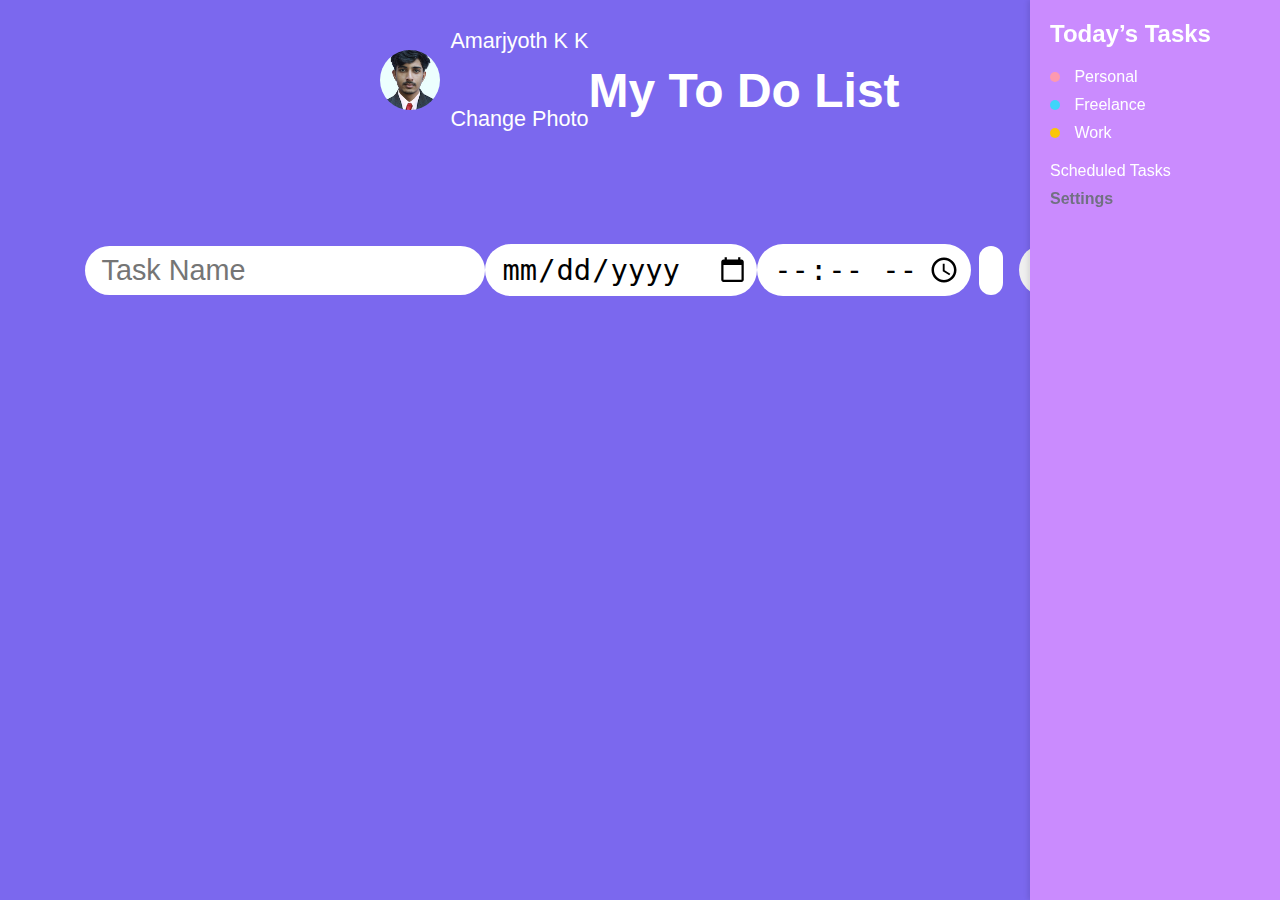
<file: todolist/index.html>
<!DOCTYPE html>
<html lang="en">
<head>
    <meta charset="UTF-8">
    <meta http-equiv="X-UA-Compatible" content="IE=edge">
    <meta name="viewport" content="width=device-width, initial-scale=1.0">
    <!-- Google Fonts -->
    <link rel="preconnect" href="https://fonts.googleapis.com">
    <link rel="preconnect" href="https://fonts.gstatic.com" crossorigin>
    <link href="https://fonts.googleapis.com/css2?family=Poppins&display=swap" rel="stylesheet">
    <!-- Font Awesome cdn css -->
    <link rel="stylesheet" href="https://cdnjs.cloudflare.com/ajax/libs/font-awesome/5.15.3/css/all.min.css" integrity="sha512-iBBXm8fW90+nuLcSKlbmrPcLa0OT92xO1BIsZ+ywDWZCvqsWgccV3gFoRBv0z+8dLJgyAHIhR35VZc2oM/gI1w==" crossorigin="anonymous" referrerpolicy="no-referrer" />
    <link rel="stylesheet" href="./style22.css">
    <title>To Do List</title>
</head>
<body>

    <header>
        <div class="profile">
            <img src="TTC0822068.png" alt="Profile Photo" id="profile-photo">
            <input type="file" id="upload-photo" accept="image/*" style="display: none;">
            <label for="upload-photo" class="upload-button">
                <p class="profile-subtitle">Amarjyoth K K</p>
                <i class="fas fa-camera"></i><br><br> Change Photo
            </label>
        </div><br>
        <h1>My To Do List</h1>
    </header>

    <form action="">
        <input type="text" class="todo-input" placeholder="Task Name">
        <input type="date" class="todo-date" placeholder="Select Date">
        <input type="time" class="todo-time" placeholder="Select Time">
        <button class="todo-button" type="submit">
            <i class="fas fa-plus-circle fa-lg"></i>
        </button>
        <div class="select">
            <select name="todos" class="filter-todo">
                <option value="all">All</option>
                <option value="completed">Completed</option>
                <option value="incomplete">Incomplete</option>
            </select>
        </div>
    </form>

    <nav class="menu">
        <h3>Today’s Tasks</h3>
        <ul>
            <li><span class="dot personal"></span> Personal</li>
            <li><span class="dot freelance"></span> Freelance</li>
            <li><span class="dot work"></span> Work</li>
        </ul>
        <ul>
            <li>Scheduled Tasks</li>
            <li><a href="settings.html">Settings</a></li>

        </ul>
    </nav>

    <div class="todo-container">
        <ul class="todo-list"></ul>
    </div>

    <script src="./script12.js"></script>
    <script>
        // Script for updating the profile picture
        const uploadPhotoInput = document.getElementById('upload-photo');
        const profilePhoto = document.getElementById('profile-photo');

        uploadPhotoInput.addEventListener('change', (event) => {
            const file = event.target.files[0];
            if (file) {
                const reader = new FileReader();
                reader.onload = (e) => {
                    profilePhoto.src = e.target.result;
                };
                reader.readAsDataURL(file);
            }
        });

                });
    </script>
</body>
</html>
</file>
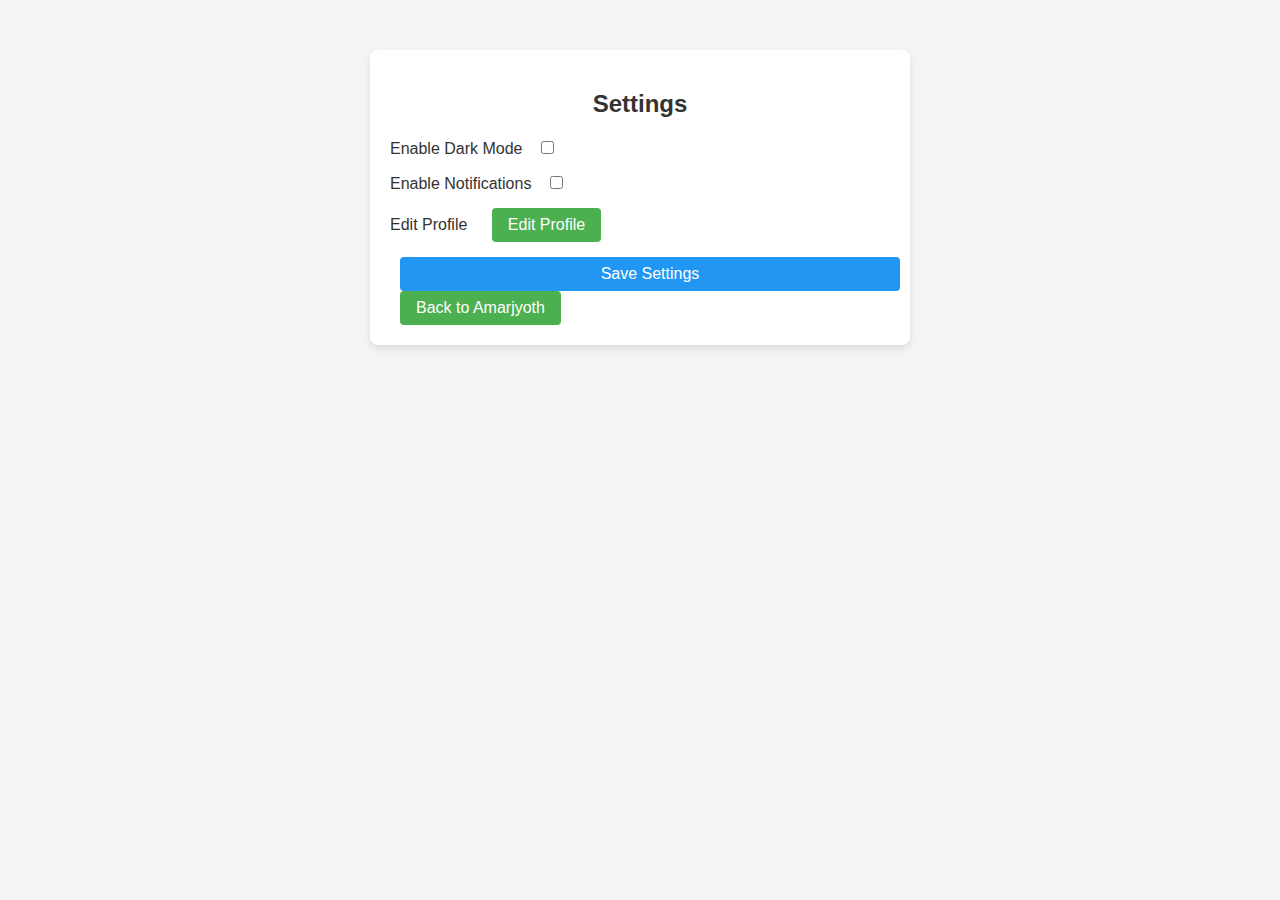
<file: todolist/settings.html>
<!DOCTYPE html>
<html lang="en">
<head>
    <meta charset="UTF-8">
    <meta name="viewport" content="width=device-width, initial-scale=1.0">
    <title>Settings - To-Do List</title>
    <link rel="stylesheet" href="settings.css">
</head>
<body>
    <div class="settings-container">
        <h2>Settings</h2>
        
        <!-- Dark Mode Toggle -->
        <div class="setting-item">
            <label for="dark-mode-toggle">Enable Dark Mode</label>
            <input type="checkbox" id="dark-mode-toggle">
        </div>

        <!-- Notifications Toggle -->
        <div class="setting-item">
            <label for="notifications-toggle">Enable Notifications</label>
            <input type="checkbox" id="notifications-toggle">
        </div>

        <!-- Edit Profile Section -->
        <div class="setting-item">
            <label for="edit-profile">Edit Profile</label>
            <button id="edit-profile" onclick="editProfile()">Edit Profile</button>
        </div>

        <!-- Save Button -->
        <button class="save-btn" onclick="saveSettings()">Save Settings</button>
        <!-- Amarjyoth Button on settings.html -->
<a href="index.html">
    <button class="back-btn">Back to Amarjyoth</button>
</a>

    </div>

    <script src="settings.js"></script>
</body>
</html>
</file>
<file: todolist/style22.css>
* {
    margin: 0;
    padding: 0;
    box-sizing: border-box;
}

body {
    background-color: mediumslateblue;
    color: white;
    font-family: "Poppins", sans-serif;
    min-height: 100vh;
}
.profile {
    display: flex;
    align-items: center;
    margin-bottom: 20px;
}
.profile-name {
  font-size: 1.5em;
  font-weight: bold;
}

.completed .todo-item {
    text-decoration: line-through;
    color: #d3d3d3;
}

#profile-photo {
    width: 60px;
    height: 60px;
    border-radius: 50%;
    object-fit: cover;
    margin-right: 10px;
}

.upload-button {
    cursor: pointer;
    font-size: 0.9em;
    color: #fff;
}

.upload-button:hover {
    text-decoration: underline;
}


header {
    font-size: 1.5rem;
}

header, 
form {
    min-height: 20vh;
    display: flex;
    justify-content: center;
    align-items: center;
}

form input, 
form button {
    padding: 0.5rem;
    padding-left: 1rem;
    font-size: 1.8rem;
    border: none;
    background: white;
    border-radius: 2rem;
}

form button {
    color: rgb(255, 200, 0);
    background: white;
    cursor: pointer;
    transition: all 0.3 ease;
    margin-left: 0.5rem;
}

body {
  font-family: Arial, sans-serif;
  margin: 0;
  padding: 0;
}

.menu {
  position: fixed; 
  top: 0;   right: 0;   width: 250px; 
  height: 100%;  
 background-color: #CA8BFE; 
  box-shadow: -2px 0 5px rgba(0, 0, 0, 0.1);   
padding: 20px;
  box-sizing: border-box; }

.menu h3 {
  margin-top: 0; 
  font-size: 1.5em;
}

.menu ul {
  list-style: none; 
  padding: 0; 
  margin: 20px 0; 
}

.menu ul li {
  margin: 10px 0; 
}

.menu ul li a {
  text-decoration: none; 
  color: #717082; 
  font-weight: bold;
}

.menu .dot {
  display: inline-block;
  width: 10px;
  height: 10px;
  border-radius: 50%;   
 margin-right: 10px;
}

.menu .dot.personal {
  background-color: #FD99AF;
}

.menu .dot.freelance {
  background-color: #3FD4FA; 
}

.menu .dot.work {
  background-color: #FAC608; 
}


form button:hover {
    color: 717082;
    background: rgb(255, 200, 0);
}

.fa-plus-circle {
    margin-top: 0.3rem;
    margin-left: -8px;
}

.todo-container {
    display: flex;
    justify-content: center;
    align-items: center;
}

.todo-list {
    min-width: 30%;
    list-style: none;
}

.todo {
    margin: 0.5rem;
    padding-left: 0.5rem;
    background: white;
    color: black;
    font-size: 1.5rem;
    display: flex;
    justify-content: space-between;
    align-items: center;
    transition: 0.5s;
    border-radius: 2rem;
}

.todo li {
    flex: 1;
}

.trash-btn, 
.complete-btn {
    color: white;
    border: none;
    padding: 1rem;
    cursor: pointer;
    font-size: 1.5rem;
}

.complete-btn {
    background: rgb(255, 200, 0);
}

.trash-btn {
    border-top-right-radius: 1.75rem;
    border-bottom-right-radius: 1.75rem;
    background: rgb(171, 171, 171);
}

.todo-item {
    padding: 0rem 0.5rem;
}

.fa-trash, 
.fa-check-circle {
    pointer-events: none;
}

.completed {
    text-decoration: line-through;
    opacity: 0.5;
}

.slide {
    transform: translateX(10rem);
    opacity: 0;
}

select {
    -webkit-appearance: none;
    -moz-appearance: none;
    appearance: none;
    outline: none;
    border: none;
}

.select {
    margin: 1rem;
    position: relative;
    overflow: hidden;
    border-radius: 50px;
}

select {
    color:rgb(255, 200, 0);
    width: 10rem;
    height: 3.2rem;
    cursor: pointer;
    padding: 1rem;
}

.select::after {
    content: "\25BC";
    position: absolute;
    background:rgb(255, 200, 0);
    top: 0;
    right: 0;
    padding: 1rem;
    pointer-events: none;
    transition: all 0.3s ease;
}

.select::hover::after {
    background: black;
    color: rgb(255, 200, 0);
}
</file>
<file: todolist/settings.css>
body {
    font-family: 'Poppins', sans-serif;
    background-color: #f5f5f5;
    color: #333;
    margin: 0;
    padding: 0;
}

.settings-container {
    max-width: 500px;
    margin: 50px auto;
    padding: 20px;
    background-color: white;
    border-radius: 8px;
    box-shadow: 0 4px 8px rgba(0, 0, 0, 0.1);
}

h2 {
    text-align: center;
}

.setting-item {
    margin: 15px 0;
}

.setting-item label {
    font-size: 1rem;
    display: inline-block;
    margin-right: 10px;
}

button {
    padding: 8px 16px;
    font-size: 1rem;
    background-color: #4CAF50;
    color: white;
    border: none;
    border-radius: 4px;
    cursor: pointer;
    margin-left: 10px;
}

button:hover {
    background-color: #45a049;
}

.save-btn {
    width: 100%;
    background-color: #2196F3;
}

.save-btn:hover {
    background-color: #1e88e5;
}

/* Dark Mode Styles */
body.dark-mode {
    background-color: #121212;
    color: #fff;
}

body.dark-mode .settings-container {
    background-color: #333;
    color: #fff;
}

body.dark-mode button {
    background-color: #555;
    color: #fff;
}

body.dark-mode button:hover {
    background-color: #444;
}
</file>
